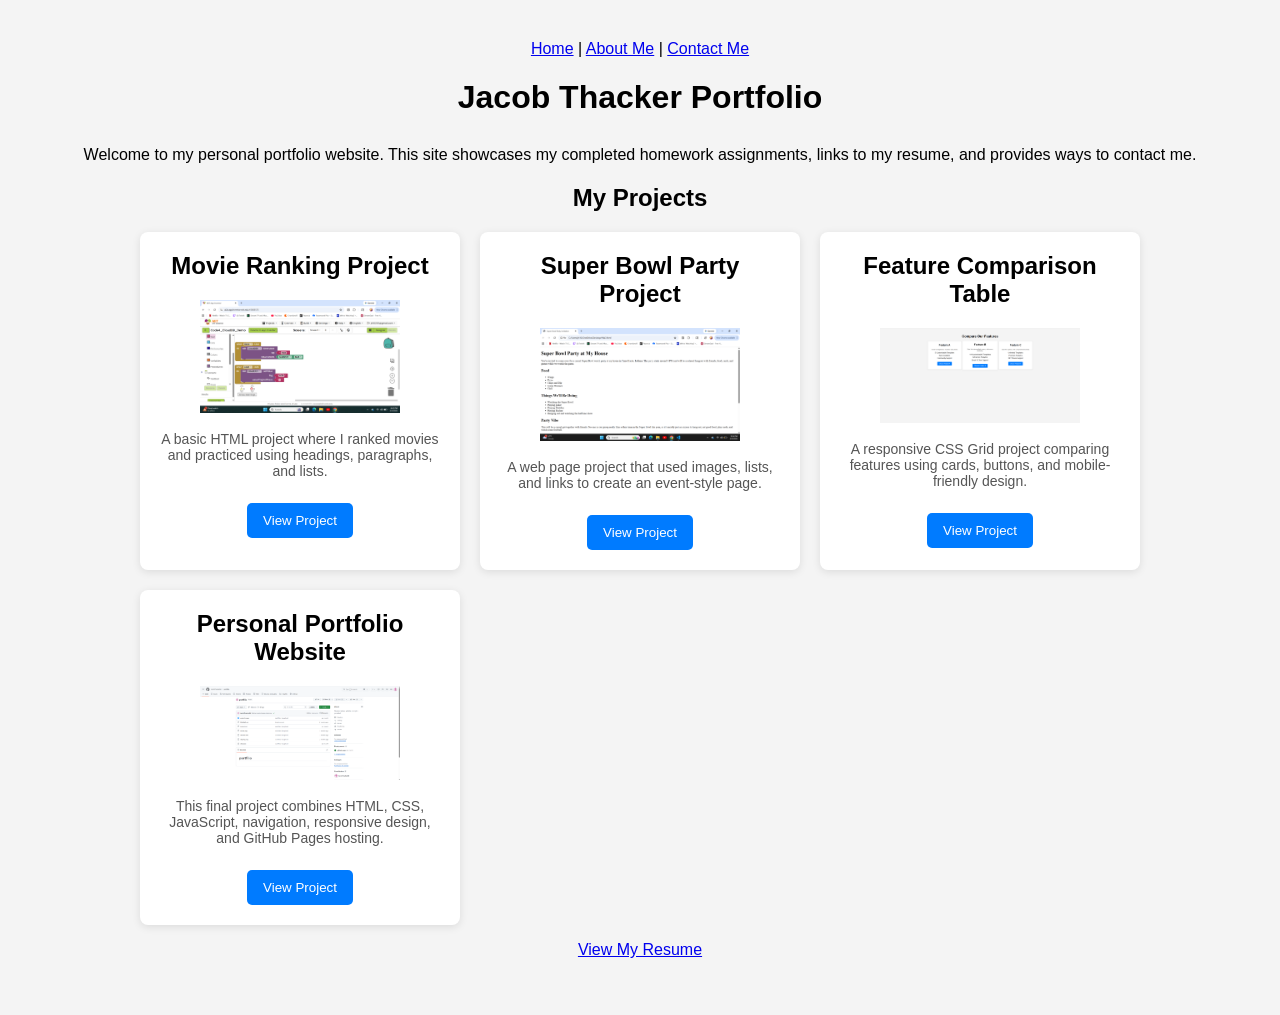
<file: index.html>
<!DOCTYPE html>
<html lang="en">
<head>
    <meta charset="UTF-8">
    <title>Jacob Thacker Portfolio</title>
    <link rel="stylesheet" href="styles.css">
</head>

<body>

    <nav>
        <a href="index.html">Home</a> |
        <a href="about.html">About Me</a> |
        <a href="contact.html">Contact Me</a>
    </nav>

    <h1>Jacob Thacker Portfolio</h1>

    <p>
        Welcome to my personal portfolio website. This site showcases my completed homework assignments,
        links to my resume, and provides ways to contact me.
    </p>

    <h2>My Projects</h2>

    <div class="container">

        <div class="feature-card">
            <h2>Movie Ranking Project</h2>
            <img src="movie.png" width="200">
            <p>A basic HTML project where I ranked movies and practiced using headings, paragraphs, and lists.</p>
            <a href="movie.png" target="_blank">
                <button>View Project</button>
            </a>
        </div>

        <div class="feature-card">
            <h2>Super Bowl Party Project</h2>
            <img src="sbparty.png" width="200">
            <p>A web page project that used images, lists, and links to create an event-style page.</p>
            <a href="sbparty.png" target="_blank">
                <button>View Project</button>
            </a>
        </div>

        <div class="feature-card">
            <h2>Feature Comparison Table</h2>
            <img src="Grid.png" width="200">
            <p>A responsive CSS Grid project comparing features using cards, buttons, and mobile-friendly design.</p>
            <a href="Grid.png" target="_blank">
                <button>View Project</button>
            </a>
        </div>

        <div class="feature-card">
            <h2>Personal Portfolio Website</h2>
            <img src="portfolio.png" width="200">
            <p>This final project combines HTML, CSS, JavaScript, navigation, responsive design, and GitHub Pages hosting.</p>
            <a href="portfolio.png" target="_blank">
                <button>View Project</button>
            </a>
        </div>

    </div>

    <p>
        <a href="resume.html">View My Resume</a>
    </p>

    <script src="script.js"></script>

</body>
</html>
</file>
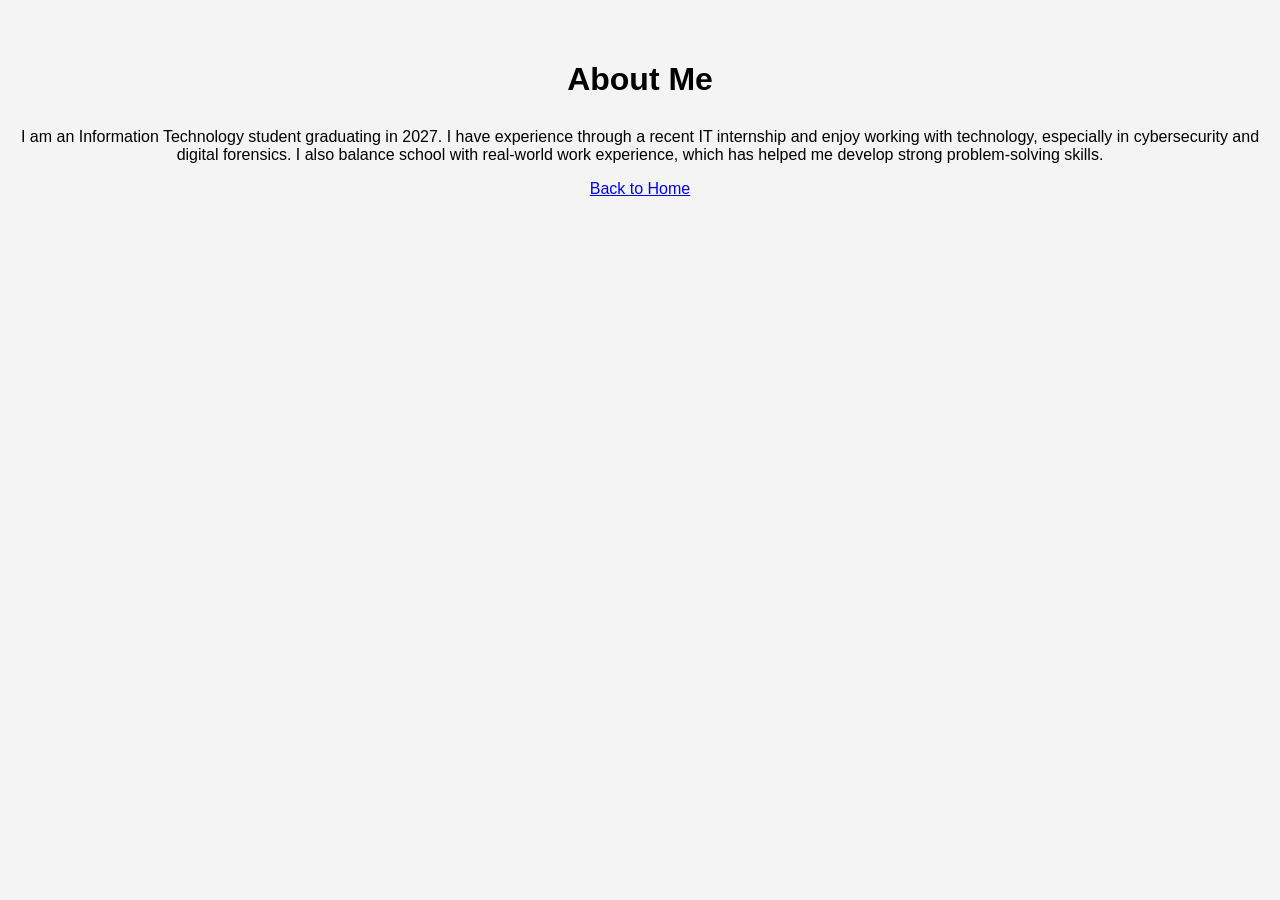
<file: about.html>
<!DOCTYPE html>
<html>
<head>
    <title>About Me</title>
    <link rel="stylesheet" href="styles.css">
</head>
<body>

<h1>About Me</h1>

<p>
I am an Information Technology student graduating in 2027. 
I have experience through a recent IT internship and enjoy working 
with technology, especially in cybersecurity and digital forensics. 
I also balance school with real-world work experience, which has helped 
me develop strong problem-solving skills.
</p>

<a href="index.html">Back to Home</a>

</body>
</html>
</file>
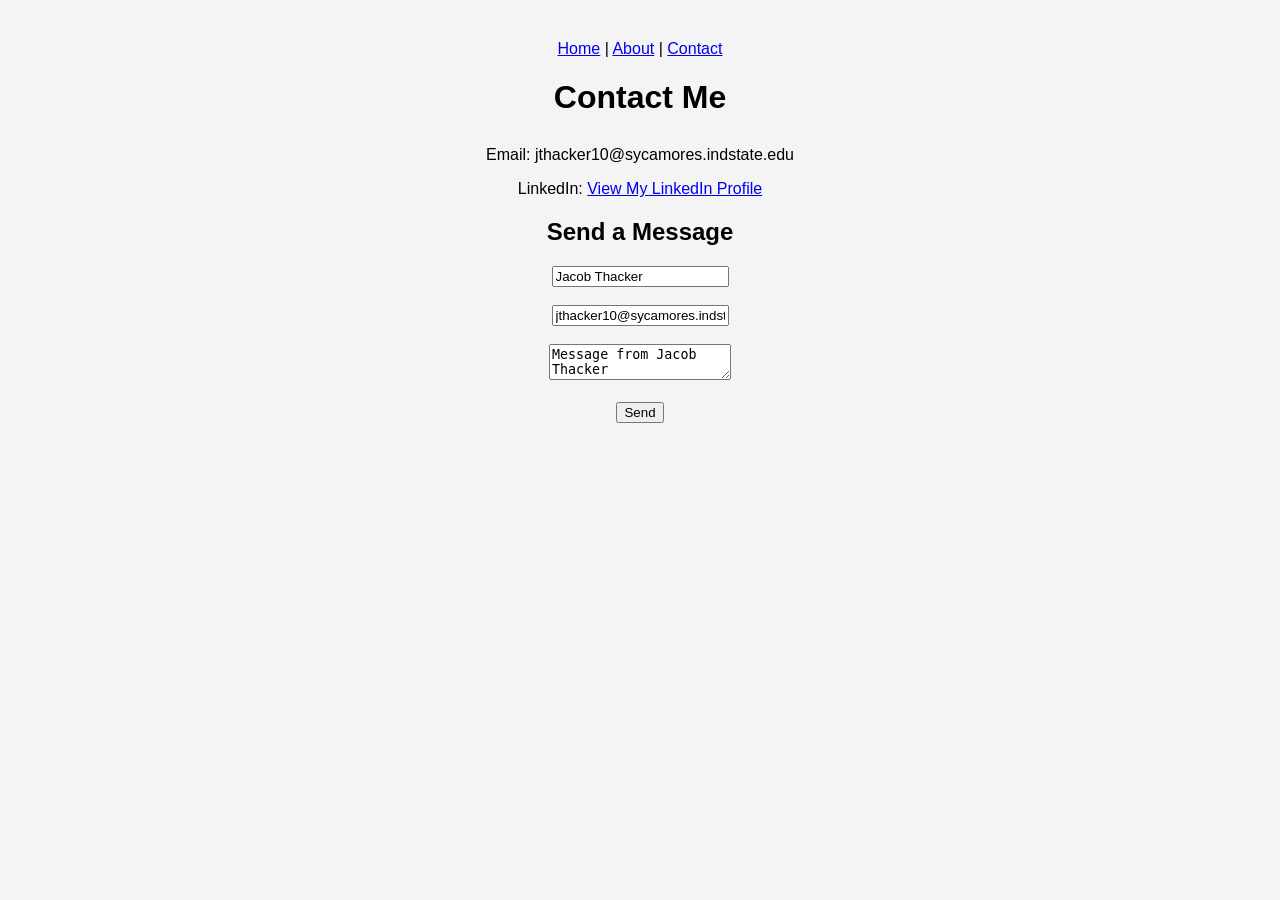
<file: contact.html>
<!DOCTYPE html>
<html lang="en">
<head>
    <meta charset="UTF-8">
    <title>Contact Me</title>
    <link rel="stylesheet" href="styles.css">
</head>
<body>

    <nav>
        <a href="index.html">Home</a> |
        <a href="about.html">About</a> |
        <a href="contact.html">Contact</a>
    </nav>

    <h1>Contact Me</h1>

    <p>Email: jthacker10@sycamores.indstate.edu</p>

    <p>
        LinkedIn:
        <a href="https://www.linkedin.com/in/jacob-thacker-351059408" target="_blank">
            View My LinkedIn Profile
        </a>
    </p>

    <h2>Send a Message</h2>

    <form>
        <input type="text" value="Jacob Thacker"><br><br>
        <input type="email" value="jthacker10@sycamores.indstate.edu"><br><br>
        <textarea>Message from Jacob Thacker</textarea><br><br>
        <button type="button" onclick="showMessage()">Send</button>
    </form>

    <script src="script.js"></script>

</body>
</html>
</file>
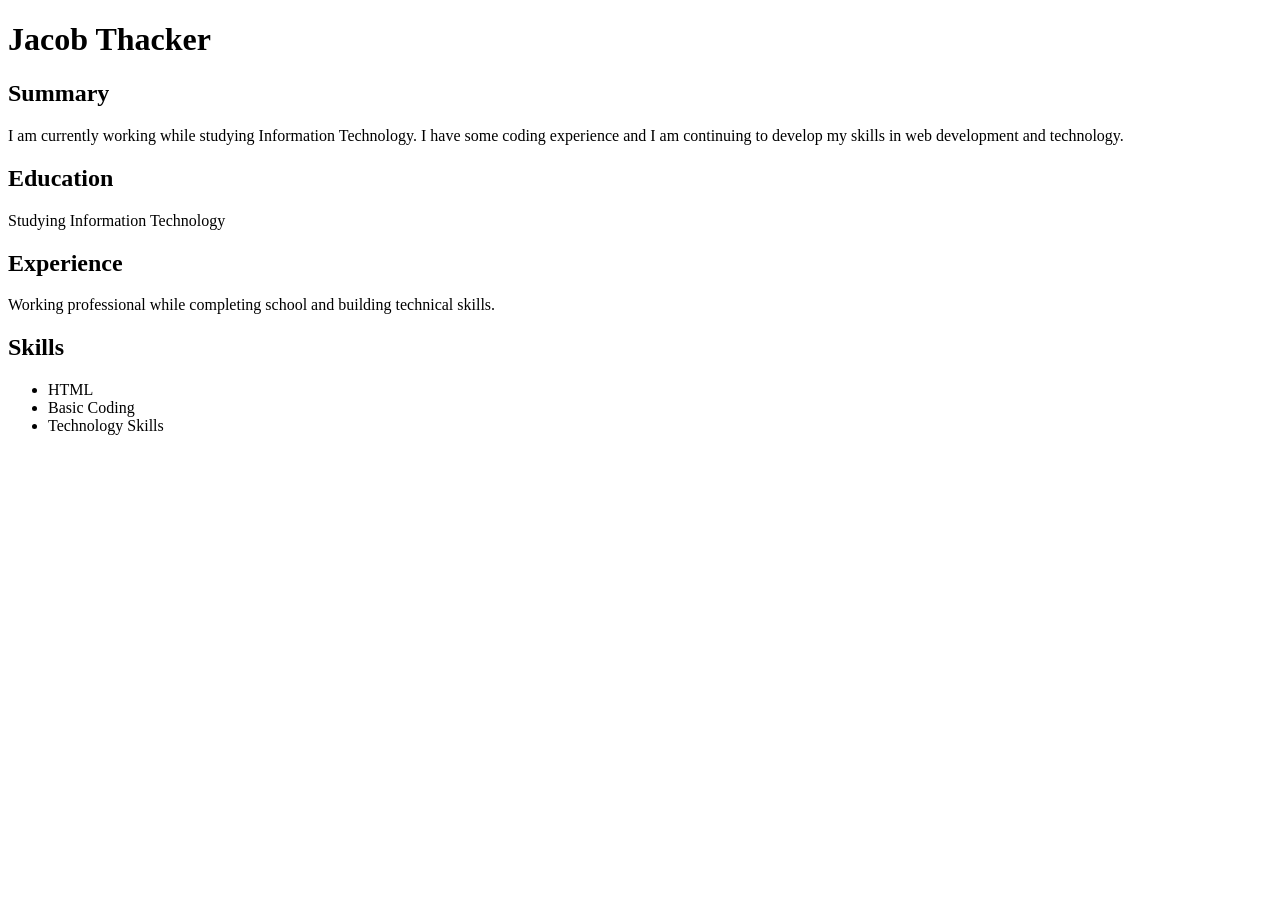
<file: resume.html>
<!DOCTYPE html>
<html>
<head>
    <title>My Resume</title>
</head>
<body>

    <h1>Jacob Thacker</h1>

    <h2>Summary</h2>
    <p>
        I am currently working while studying Information Technology. I have some coding experience and I am continuing to develop my skills in web development and technology.
    </p>

    <h2>Education</h2>
    <p>
        Studying Information Technology
    </p>

    <h2>Experience</h2>
    <p>
        Working professional while completing school and building technical skills.
    </p>

    <h2>Skills</h2>
    <ul>
        <li>HTML</li>
        <li>Basic Coding</li>
        <li>Technology Skills</li>
    </ul>

</body>
</html>
</file>
<file: styles.css>
body {
    font-family: Arial, sans-serif;
    background-color: #f4f4f4;
    margin: 0;
    padding: 40px 20px;
    text-align: center;
}

h1 {
    margin-bottom: 30px;
}

.container {
    display: grid;
    grid-template-columns: repeat(3, 1fr);
    gap: 20px;
    max-width: 1000px;
    margin: 0 auto;
}

.feature-card {
    background-color: white;
    padding: 20px;
    border-radius: 8px;
    box-shadow: 0 2px 8px rgba(0, 0, 0, 0.1);
    transition: transform 0.3s ease;
}

.feature-card:hover {
    transform: scale(1.05);
}

.feature-card h2 {
    margin-top: 0;
}

.feature-card p {
    color: #555;
    font-size: 14px;
}

.feature-card ul {
    list-style: none;
    padding: 0;
}

.feature-card li {
    margin: 8px 0;
}

.feature-card button {
    background-color: #007bff;
    color: white;
    border: none;
    padding: 10px 16px;
    border-radius: 5px;
    cursor: pointer;
    margin-top: 10px;
}

.feature-card button:hover {
    background-color: #0056b3;
}

@media (max-width: 767px) {
    .container {
        grid-template-columns: 1fr;
    }
}
</file>
